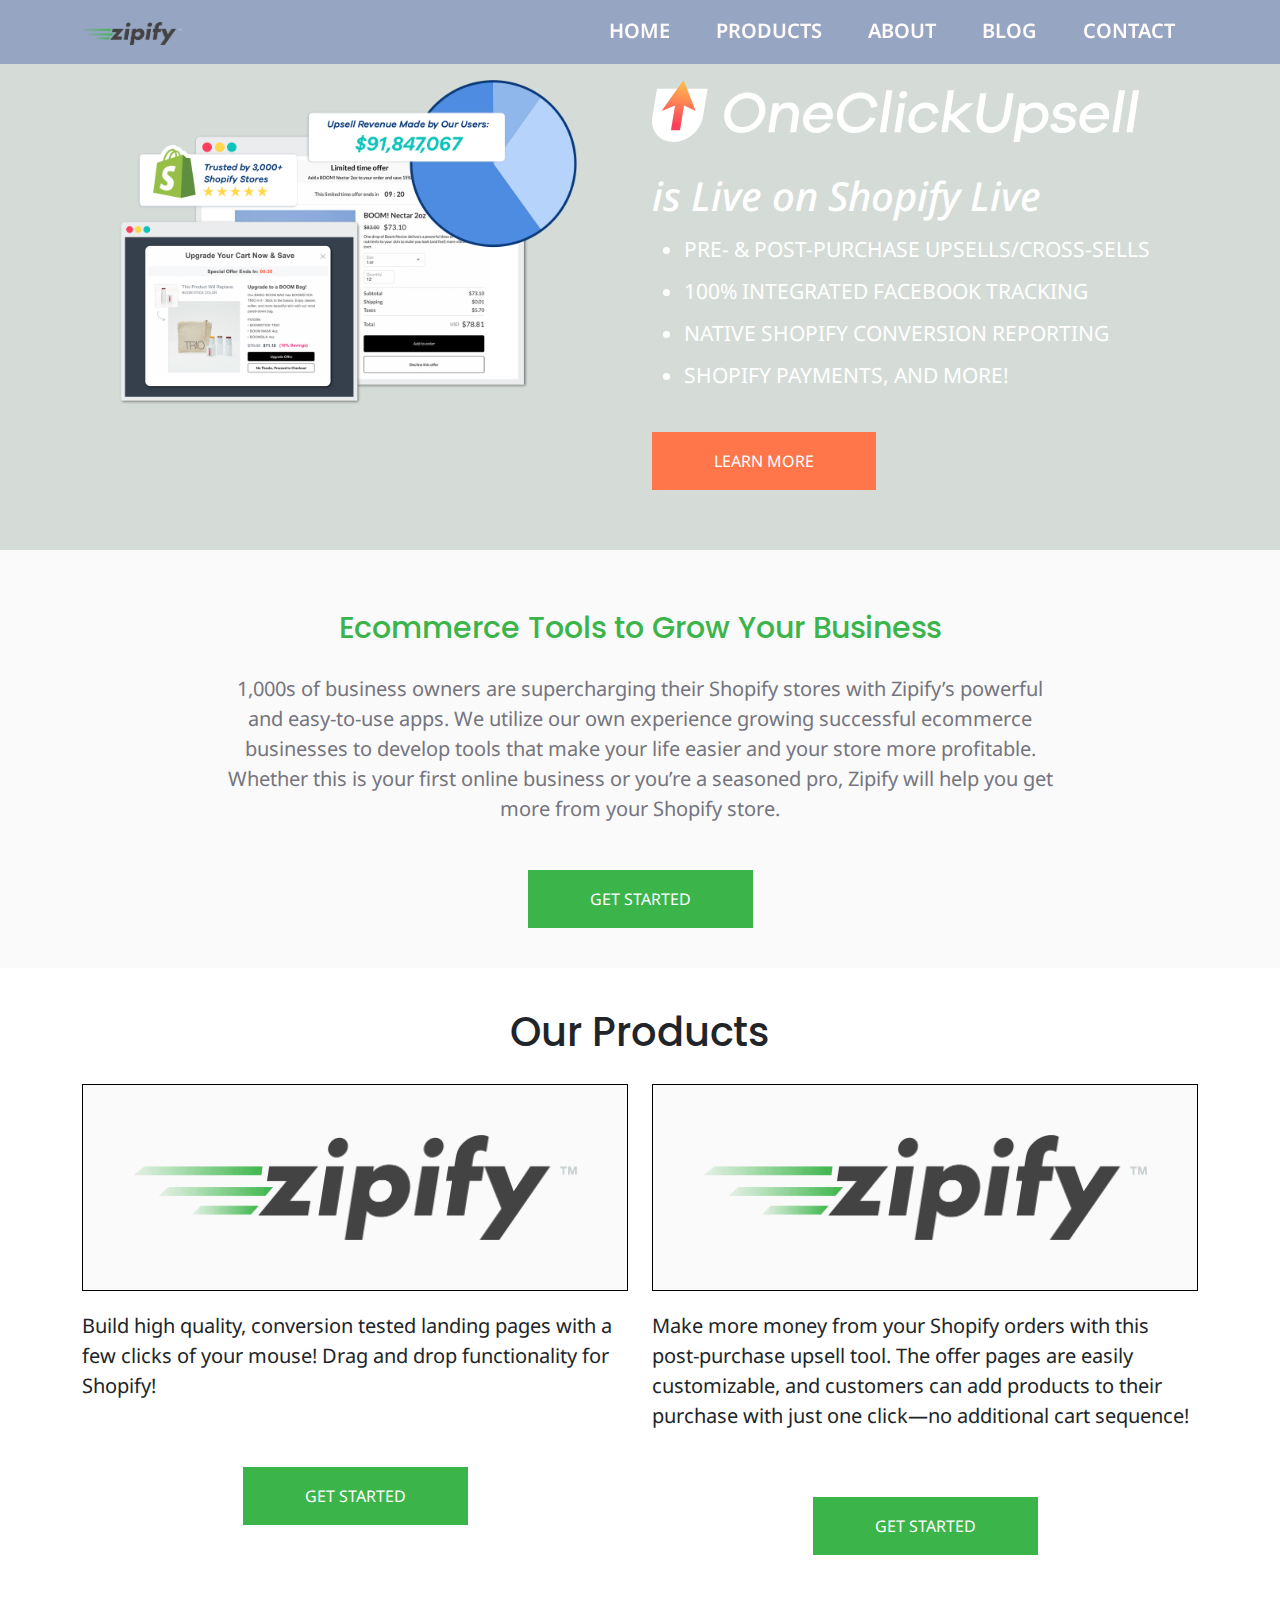
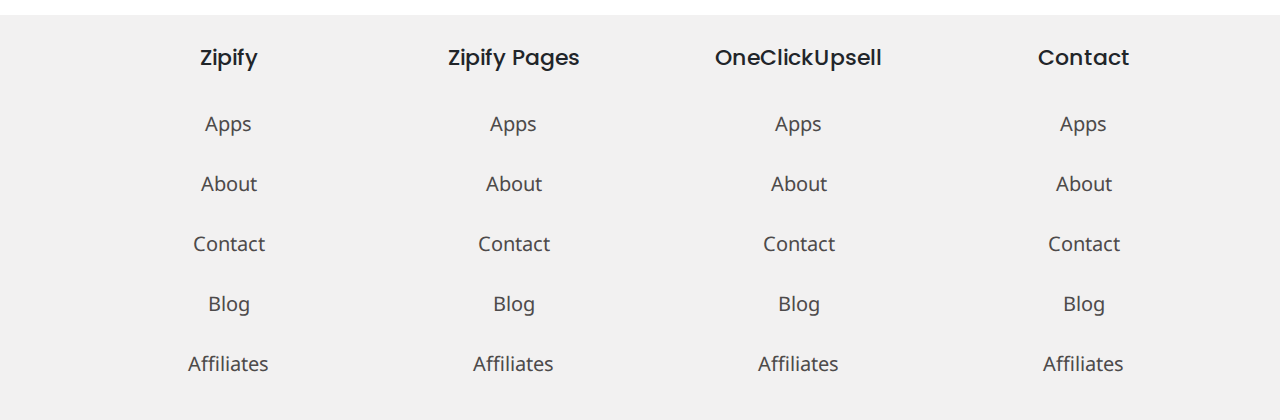
<file: index.html>
<!DOCTYPE html>
<html lang="en">

<head>
    <meta charset="UTF-8">
    <meta name="viewport" content="width=device-width, initial-scale=1.0">
    <title>Zipify</title>
    <link rel="icon" href="images/icon.png">
    <link rel="stylesheet" href="css/bootstrap.min.css">
    <link rel="stylesheet" href="css/style.css">
</head>

<body>
    <header>
        <nav class="navbar navbar-expand-lg ">
            <div class="container">
                <a class="navbar-brand" href="index.html">
                    <img src="images/logo.png" alt="">
                </a>
                <button class="navbar-toggler" type="button" data-toggle="collapse"
                    data-target="#navbarSupportedContent" aria-controls="navbarSupportedContent" aria-expanded="false"
                    aria-label="Toggle navigation">
                    <span class="navbar-toggler-icon"></span>
                </button>

                <div class="collapse navbar-collapse" id="navbarSupportedContent">
                    <ul class="navbar-nav ml-auto">
                        <li class="nav-item">
                            <a class="nav-link" href="index.html">Home</a>
                        </li>
                        <li class="nav-item active">
                            <a class="nav-link" href="products.html">Products </a>
                        </li>

                        <li class="nav-item">
                            <a class="nav-link" href="about.html">About</a>
                        </li>

                        <li class="nav-item">
                            <a class="nav-link" href="blog.html">Blog</a>
                        </li>
                        <li class="nav-item">
                            <a class="nav-link" href="contact.html">Contact</a>
                        </li>
                    </ul>
                </div>
            </div>
        </nav>
    </header>

    <section class="banner">
        <div class="container-fluid">
            <div class="row justify-content-center">
                <div class="col-xl-5 col-lg-5 col-md-5">
                    <div class="left_img">
                        <img src="images/banner_image.png" alt="" srcset="">
                    </div>
                </div>
                <div class="col-xl-5 col-lg-5 col-md-5">
                    <div class="right_img">
                        <img src="images/banner_image_one_click.svg" alt="" srcset="">
                    </div>
                    <div class="right_content">
                        <h1>
                            is Live on Shopify Live
                        </h1>
                        <ul>
                            <li>PRE- & POST-PURCHASE UPSELLS/CROSS-SELLS</li>
                            <li>100% INTEGRATED FACEBOOK TRACKING</li>
                            <li> NATIVE SHOPIFY CONVERSION REPORTING</li>
                            <li>SHOPIFY PAYMENTS, AND MORE!</li>
                        </ul>
                        <div class="bnr_btn">
                            <a href="#">Learn More</a>
                        </div>
                    </div>
                </div>
            </div>
        </div>
    </section>

    <section class="ecommerce">
        <div class="container ">
            <div class="row justify-content-center">
                <div class="col-xl-9 col-lg-9">
                    <div class="ecommerce_content text-center">
                        <h1>
                            Ecommerce Tools to Grow Your Business
                        </h1>
                        <p>
                            1,000s of business owners are supercharging their Shopify stores with Zipify’s powerful and
                            easy-to-use apps. We utilize our own experience growing successful ecommerce businesses to
                            develop tools that make your life easier and your store more profitable. Whether this is
                            your first online business or you’re a seasoned pro, Zipify will help you get more from your
                            Shopify store.
                        </p>
                        <div class="ecm_btn">
                            <a href="#">Get Started</a>
                        </div>
                    </div>
                </div>
            </div>
        </div>
    </section>
    <section class="products">
        <div class="container text-center">
            <h1>Our Products</h1>
            <div class="row text-center justify-content-center">
                <div class="left_product text-left col-xl-6 col-lg-6">
                    <div class="left_logo">
                        <img src="images/logo.png" alt="" srcset="">
                    </div>
                    <p>
                        Build high quality, conversion tested landing pages with a few clicks of your mouse! Drag and
                        drop functionality for Shopify!
                    </p>
                    <div class="ecm_btn text-center">
                        <a href="#">Get Started</a>
                    </div>
                </div>
                <div class="right_product text-left col-xl-6 col-lg-6 ">
                    <div class="right_logo">
                        <img src="images/logo.png" alt="" srcset="">
                    </div>
                    <p>
                        Make more money from your Shopify orders with this post-purchase upsell tool. The offer pages
                        are easily customizable, and customers can add products to their purchase with just one click—no
                        additional cart sequence!
                    </p>
                    <div class="ecm_btn text-center">
                        <a href="#">Get Started</a>
                    </div>
                </div>
            </div>
        </div>
    </section>

    <footer>
        <div class="container">
            <div class="row text-center">
                <div class="col-xl-3 col-lg-3 col-md-3 col-sm-6">
                    <ul>
                        <h1>Zipify</h1>
                        <li><a href="#">Apps</a></li>
                        <li><a href="#">About</a></li>
                        <li><a href="#">Contact</a></li>
                        <li><a href="#">Blog</a></li>
                        <li><a href="#">Affiliates</a></li>
                    </ul>
                </div>
                <div class="col-xl-3 col-lg-3 col-md-3 col-sm-6">
                    <ul>
                        <h1>Zipify Pages</h1>
                        <li><a href="#">Apps</a></li>
                        <li><a href="#">About</a></li>
                        <li><a href="#">Contact</a></li>
                        <li><a href="#">Blog</a></li>
                        <li><a href="#">Affiliates</a></li>
                    </ul>
                </div>
                <div class="col-xl-3 col-lg-3 col-md-3 col-sm-6">
                    <ul>
                        <h1>
                            OneClickUpsell
                        </h1>
                        <li><a href="#">Apps</a></li>
                        <li><a href="#">About</a></li>
                        <li><a href="#">Contact</a></li>
                        <li><a href="#">Blog</a></li>
                        <li><a href="#">Affiliates</a></li>
                    </ul>
                </div>
                <div class="col-xl-3 col-lg-3 col-md-3 col-sm-6">
                    <ul>
                        <h1>Contact</h1>
                        <li><a href="#">Apps</a></li>
                        <li><a href="#">About</a></li>
                        <li><a href="#">Contact</a></li>
                        <li><a href="#">Blog</a></li>
                        <li><a href="#">Affiliates</a></li>
                    </ul>
                </div>
            </div>
        </div>
    </footer>
    <script src="js/bootstrap.min.js"></script>
</body>

</html>
</file>
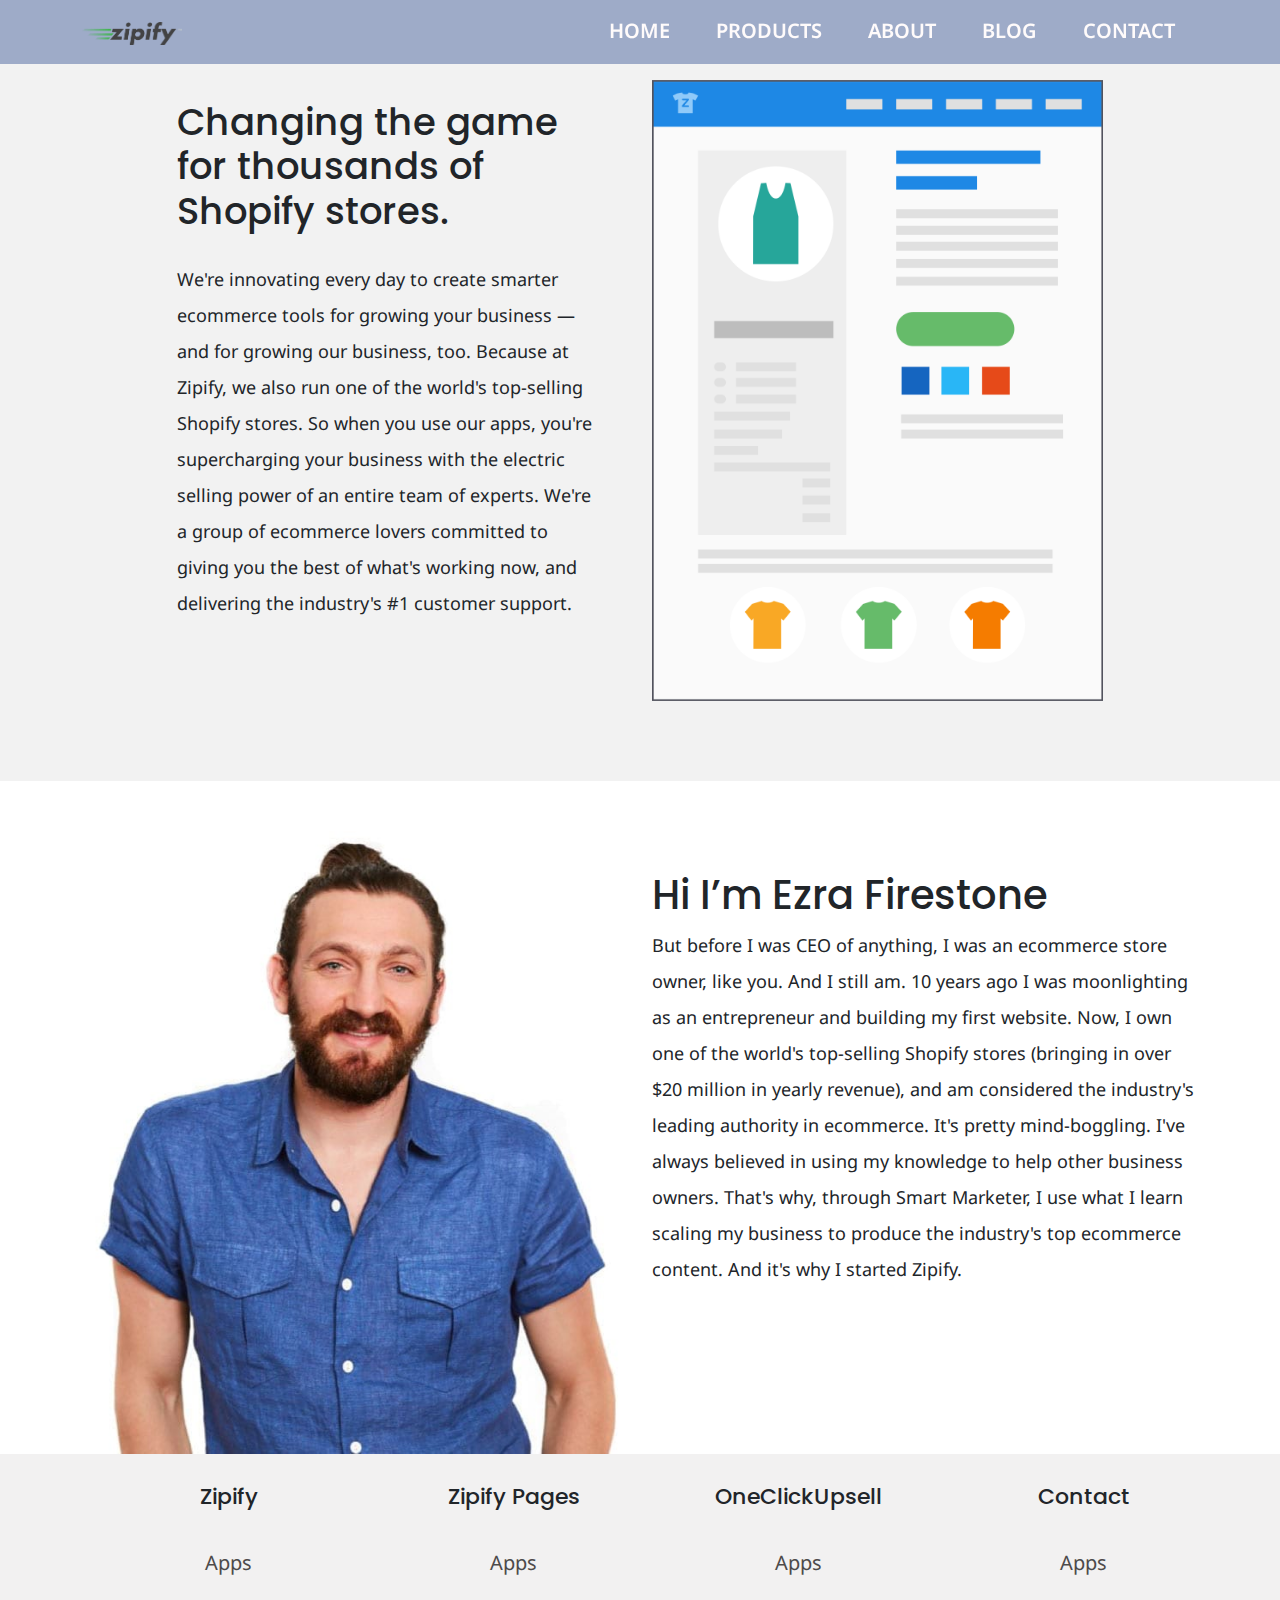
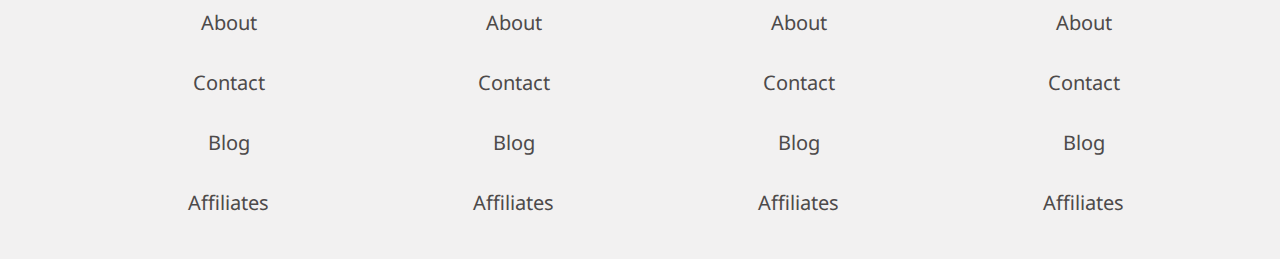
<file: about.html>
<!DOCTYPE html>
<html lang="en">

<head>
    <meta charset="UTF-8">
    <meta name="viewport" content="width=device-width, initial-scale=1.0">
    <title>Zipify</title>
    <link rel="stylesheet" href="css/bootstrap.min.css">
    <link rel="stylesheet" href="css/style.css">
</head>

<body>
    <header>
        <nav class="navbar navbar-expand-lg ">
            <div class="container">
                <a class="navbar-brand" href="index.html">
                    <img src="images/logo.png" alt="">
                </a>
                <button class="navbar-toggler" type="button" data-toggle="collapse"
                    data-target="#navbarSupportedContent" aria-controls="navbarSupportedContent" aria-expanded="false"
                    aria-label="Toggle navigation">
                    <span class="navbar-toggler-icon"></span>
                </button>

                <div class="collapse navbar-collapse" id="navbarSupportedContent">
                    <ul class="navbar-nav ml-auto">
                        <li class="nav-item">
                            <a class="nav-link" href="index.html">Home</a>
                        </li>
                        <li class="nav-item active">
                            <a class="nav-link" href="products.html">Products </a>
                        </li>

                        <li class="nav-item">
                            <a class="nav-link" href="about.html">About</a>
                        </li>

                        <li class="nav-item">
                            <a class="nav-link" href="blog.html">Blog</a>
                        </li>
                        <li class="nav-item">
                            <a class="nav-link" href="contact.html">Contact</a>
                        </li>
                    </ul>
                </div>
            </div>
        </nav>
    </header>

    <section class="about_banner">
        <div class="container">
            <div class="row justify-content-center">
                <div class="about_bnr_content col-xl-5 col-lg-5 col-md-6">
                    <h1>
                        Changing the game for thousands of Shopify stores.
                    </h1>
                    <p>
                        We're innovating every day to create smarter ecommerce tools for growing your business — and for
                        growing our business, too. Because at Zipify, we also run one of the world's top-selling Shopify
                        stores. So when you use our apps, you're supercharging your business with the electric selling
                        power of an entire team of experts. We're a group of ecommerce lovers committed to giving you
                        the best of what's working now, and delivering the industry's #1 customer support.
                    </p>
                </div>
                <div class="col-xl-5 col-lg-5 col-md-6">
                    <div class="about_bnr_img">
                        <img src="images/vector.png" alt="" srcset="">
                    </div>
                </div>
            </div>
        </div>
    </section>

    <section class="ezra">
        <div class="container ">
            <div class="row justify-content-center">
                <div class="col-lg-5 col-lg-6 col-md-6 col-sm-12">
                    <img src="images/ezra-left.jpg" alt="" srcset="">
                </div>
                <div class="ezra_right col-lg-5 col-lg-6 col-md-6 col-sm-12">
                    <h1>Hi I’m Ezra Firestone</h1>
                    <p>
                        But before I was CEO of anything, I was an ecommerce store owner, like you. And I still am. 10
                        years ago I was moonlighting as an entrepreneur and building my first website. Now, I own one of
                        the world's top-selling Shopify stores (bringing in over $20 million in yearly revenue), and am
                        considered the industry's leading authority in ecommerce. It's pretty mind-boggling. I've always
                        believed in using my knowledge to help other business owners. That's why, through Smart
                        Marketer, I use what I learn scaling my business to produce the industry's top ecommerce
                        content. And it's why I started Zipify.
                    </p>
                </div>
            </div>
        </div>
    </section>

    <footer>
        <div class="container">
            <div class="row text-center">
                <div class="col-xl-3 col-lg-3 col-md-3 col-sm-6">
                    <ul>
                        <h1>Zipify</h1>
                        <li><a href="#">Apps</a></li>
                        <li><a href="#">About</a></li>
                        <li><a href="#">Contact</a></li>
                        <li><a href="#">Blog</a></li>
                        <li><a href="#">Affiliates</a></li>
                    </ul>
                </div>
                <div class="col-xl-3 col-lg-3 col-md-3 col-sm-6">
                    <ul>
                        <h1>Zipify Pages</h1>
                        <li><a href="#">Apps</a></li>
                        <li><a href="#">About</a></li>
                        <li><a href="#">Contact</a></li>
                        <li><a href="#">Blog</a></li>
                        <li><a href="#">Affiliates</a></li>
                    </ul>
                </div>
                <div class="col-xl-3 col-lg-3 col-md-3 col-sm-6">
                    <ul>
                        <h1>
                            OneClickUpsell
                        </h1>
                        <li><a href="#">Apps</a></li>
                        <li><a href="#">About</a></li>
                        <li><a href="#">Contact</a></li>
                        <li><a href="#">Blog</a></li>
                        <li><a href="#">Affiliates</a></li>
                    </ul>
                </div>
                <div class="col-xl-3 col-lg-3 col-md-3 col-sm-6">
                    <ul>
                        <h1>Contact</h1>
                        <li><a href="#">Apps</a></li>
                        <li><a href="#">About</a></li>
                        <li><a href="#">Contact</a></li>
                        <li><a href="#">Blog</a></li>
                        <li><a href="#">Affiliates</a></li>
                    </ul>
                </div>
            </div>
        </div>
    </footer>
    <script src="js/bootstrap.min.js"></script>
</body>

</html>
</file>
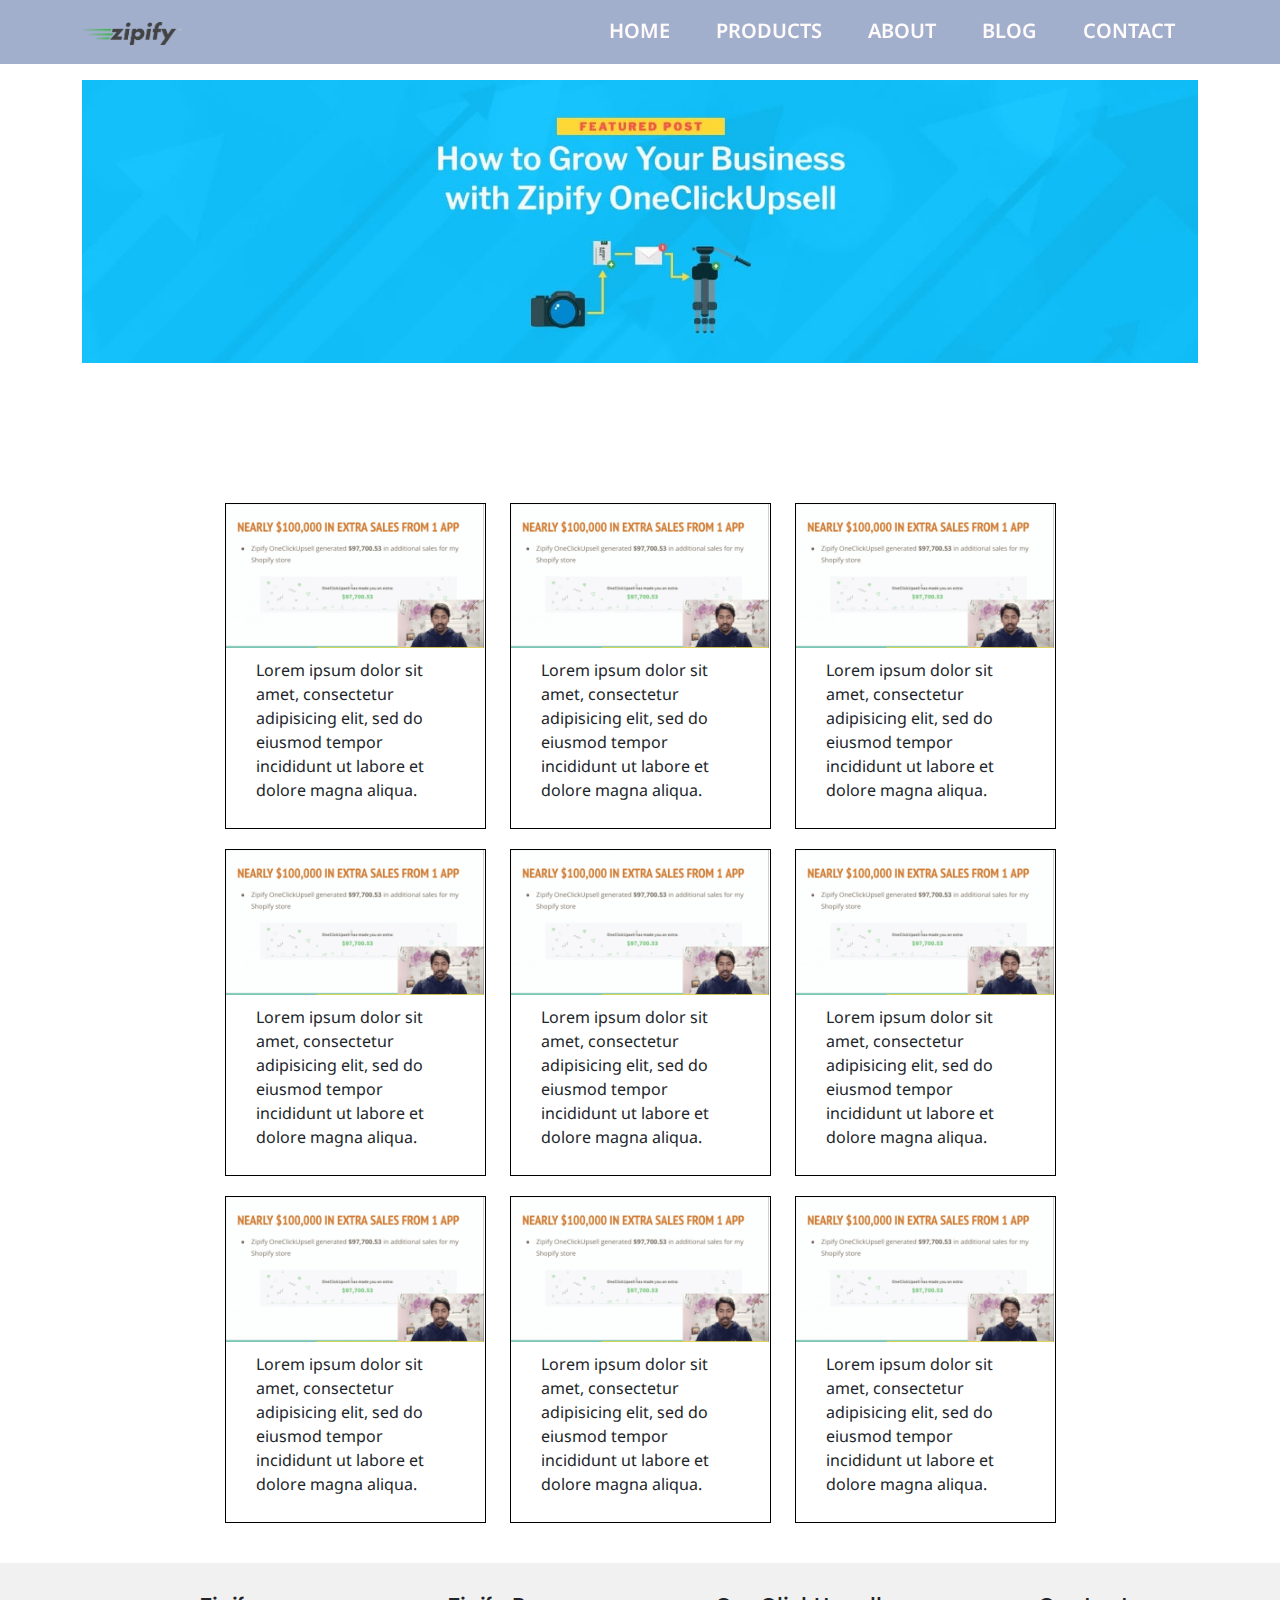
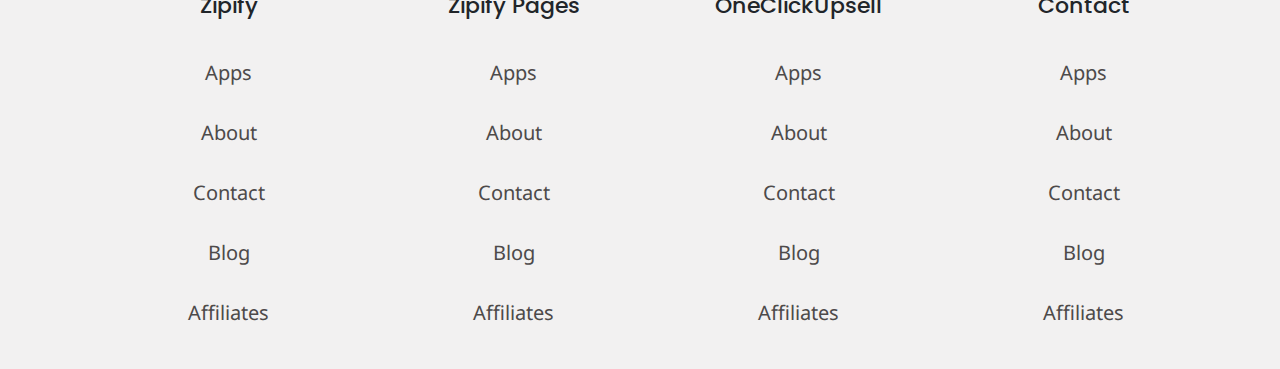
<file: blog.html>
<!DOCTYPE html>
<html lang="en">

<head>
    <meta charset="UTF-8">
    <meta name="viewport" content="width=device-width, initial-scale=1.0">
    <title>Zipify</title>
    <link rel="stylesheet" href="css/bootstrap.min.css">
    <link rel="stylesheet" href="css/style.css">
</head>

<body>
    <header>
        <nav class="navbar navbar-expand-lg ">
            <div class="container">
                <a class="navbar-brand" href="index.html">
                    <img src="images/logo.png" alt="">
                </a>
                <button class="navbar-toggler" type="button" data-toggle="collapse"
                    data-target="#navbarSupportedContent" aria-controls="navbarSupportedContent" aria-expanded="false"
                    aria-label="Toggle navigation">
                    <span class="navbar-toggler-icon"></span>
                </button>

                <div class="collapse navbar-collapse" id="navbarSupportedContent">
                    <ul class="navbar-nav ml-auto">
                        <li class="nav-item">
                            <a class="nav-link" href="index.html">Home</a>
                        </li>
                        <li class="nav-item active">
                            <a class="nav-link" href="products.html">Products </a>
                        </li>

                        <li class="nav-item">
                            <a class="nav-link" href="about.html">About</a>
                        </li>

                        <li class="nav-item">
                            <a class="nav-link" href="blog.html">Blog</a>
                        </li>
                        <li class="nav-item">
                            <a class="nav-link" href="contact.html">Contact</a>
                        </li>
                    </ul>
                </div>
            </div>
        </nav>
    </header>

    <section class="blog_banner">
        <div class="container">
            <div class="row">
                <div class="col-xl-12 col-lg-12 col-md-12">
                    <img src="images/growbus.jpg" alt="" srcset="">
                </div>
            </div>
        </div>
    </section>

    <section class="blog">
        <div class="container">
            <div class="row justify-content-center">
                <div class="col-xl-3 col-lg-3 col-md-3">
                    <div class="box_blog">
                        <img src="images/100$.png" alt="" srcset="">
                        <p>
                            Lorem ipsum dolor sit amet, consectetur adipisicing elit, sed do eiusmod tempor incididunt
                            ut labore et dolore magna aliqua.
                        </p>
                    </div>
                </div>
                <div class="col-xl-3 col-lg-3 col-md-3">
                    <div class="box_blog">
                        <img src="images/100$.png" alt="" srcset="">
                        <p>
                            Lorem ipsum dolor sit amet, consectetur adipisicing elit, sed do eiusmod tempor incididunt
                            ut labore et dolore magna aliqua.
                        </p>
                    </div>
                </div>
                <div class="col-xl-3 col-lg-3 col-md-3">
                    <div class="box_blog">
                        <img src="images/100$.png" alt="" srcset="">
                        <p>
                            Lorem ipsum dolor sit amet, consectetur adipisicing elit, sed do eiusmod tempor incididunt
                            ut labore et dolore magna aliqua.
                        </p>
                    </div>
                </div>
            </div>
            <div class="row justify-content-center">
                <div class="col-xl-3 col-lg-3 col-md-3 col-lg-3 col-md-3">
                    <div class="box_blog">
                        <img src="images/100$.png" alt="" srcset="">
                        <p>
                            Lorem ipsum dolor sit amet, consectetur adipisicing elit, sed do eiusmod tempor incididunt
                            ut labore et dolore magna aliqua.
                        </p>
                    </div>
                </div>
                <div class="col-xl-3 col-lg-3 col-md-3 col-lg-3 col-md-3">
                    <div class="box_blog">
                        <img src="images/100$.png" alt="" srcset="">
                        <p>
                            Lorem ipsum dolor sit amet, consectetur adipisicing elit, sed do eiusmod tempor incididunt
                            ut labore et dolore magna aliqua.
                        </p>
                    </div>
                </div>
                <div class="col-xl-3 col-lg-3 col-md-3 col-lg-3 col-md-3">
                    <div class="box_blog">
                        <img src="images/100$.png" alt="" srcset="">
                        <p>
                            Lorem ipsum dolor sit amet, consectetur adipisicing elit, sed do eiusmod tempor incididunt
                            ut labore et dolore magna aliqua.
                        </p>
                    </div>
                </div>
            </div>
            <div class="row justify-content-center">
                <div class="col-xl-3 col-lg-3 col-md-3 col-lg-3 col-md-3">
                    <div class="box_blog">
                        <img src="images/100$.png" alt="" srcset="">
                        <p>
                            Lorem ipsum dolor sit amet, consectetur adipisicing elit, sed do eiusmod tempor incididunt
                            ut labore et dolore magna aliqua.
                        </p>
                    </div>
                </div>
                <div class="col-xl-3 col-lg-3 col-md-3 col-lg-3 col-md-3">
                    <div class="box_blog">
                        <img src="images/100$.png" alt="" srcset="">
                        <p>
                            Lorem ipsum dolor sit amet, consectetur adipisicing elit, sed do eiusmod tempor incididunt
                            ut labore et dolore magna aliqua.
                        </p>
                    </div>
                </div>
                <div class="col-xl-3 col-lg-3 col-md-3 col-lg-3 col-md-3">
                    <div class="box_blog">
                        <img src="images/100$.png" alt="" srcset="">
                        <p>
                            Lorem ipsum dolor sit amet, consectetur adipisicing elit, sed do eiusmod tempor incididunt
                            ut labore et dolore magna aliqua.
                        </p>
                    </div>
                </div>
            </div>
        </div>
    </section>
    <footer>
        <div class="container">
            <div class="row text-center">
                <div class="col-xl-3 col-lg-3 col-md-3 col-sm-6">
                    <ul>
                        <h1>Zipify</h1>
                        <li><a href="#">Apps</a></li>
                        <li><a href="#">About</a></li>
                        <li><a href="#">Contact</a></li>
                        <li><a href="#">Blog</a></li>
                        <li><a href="#">Affiliates</a></li>
                    </ul>
                </div>
                <div class="col-xl-3 col-lg-3 col-md-3 col-sm-6">
                    <ul>
                        <h1>Zipify Pages</h1>
                        <li><a href="#">Apps</a></li>
                        <li><a href="#">About</a></li>
                        <li><a href="#">Contact</a></li>
                        <li><a href="#">Blog</a></li>
                        <li><a href="#">Affiliates</a></li>
                    </ul>
                </div>
                <div class="col-xl-3 col-lg-3 col-md-3 col-sm-6">
                    <ul>
                        <h1>
                            OneClickUpsell
                        </h1>
                        <li><a href="#">Apps</a></li>
                        <li><a href="#">About</a></li>
                        <li><a href="#">Contact</a></li>
                        <li><a href="#">Blog</a></li>
                        <li><a href="#">Affiliates</a></li>
                    </ul>
                </div>
                <div class="col-xl-3 col-lg-3 col-md-3 col-sm-6">
                    <ul>
                        <h1>Contact</h1>
                        <li><a href="#">Apps</a></li>
                        <li><a href="#">About</a></li>
                        <li><a href="#">Contact</a></li>
                        <li><a href="#">Blog</a></li>
                        <li><a href="#">Affiliates</a></li>
                    </ul>
                </div>
            </div>
        </div>
    </footer>
    <script src="js/bootstrap.min.js"></script>
</body>

</html>
</file>
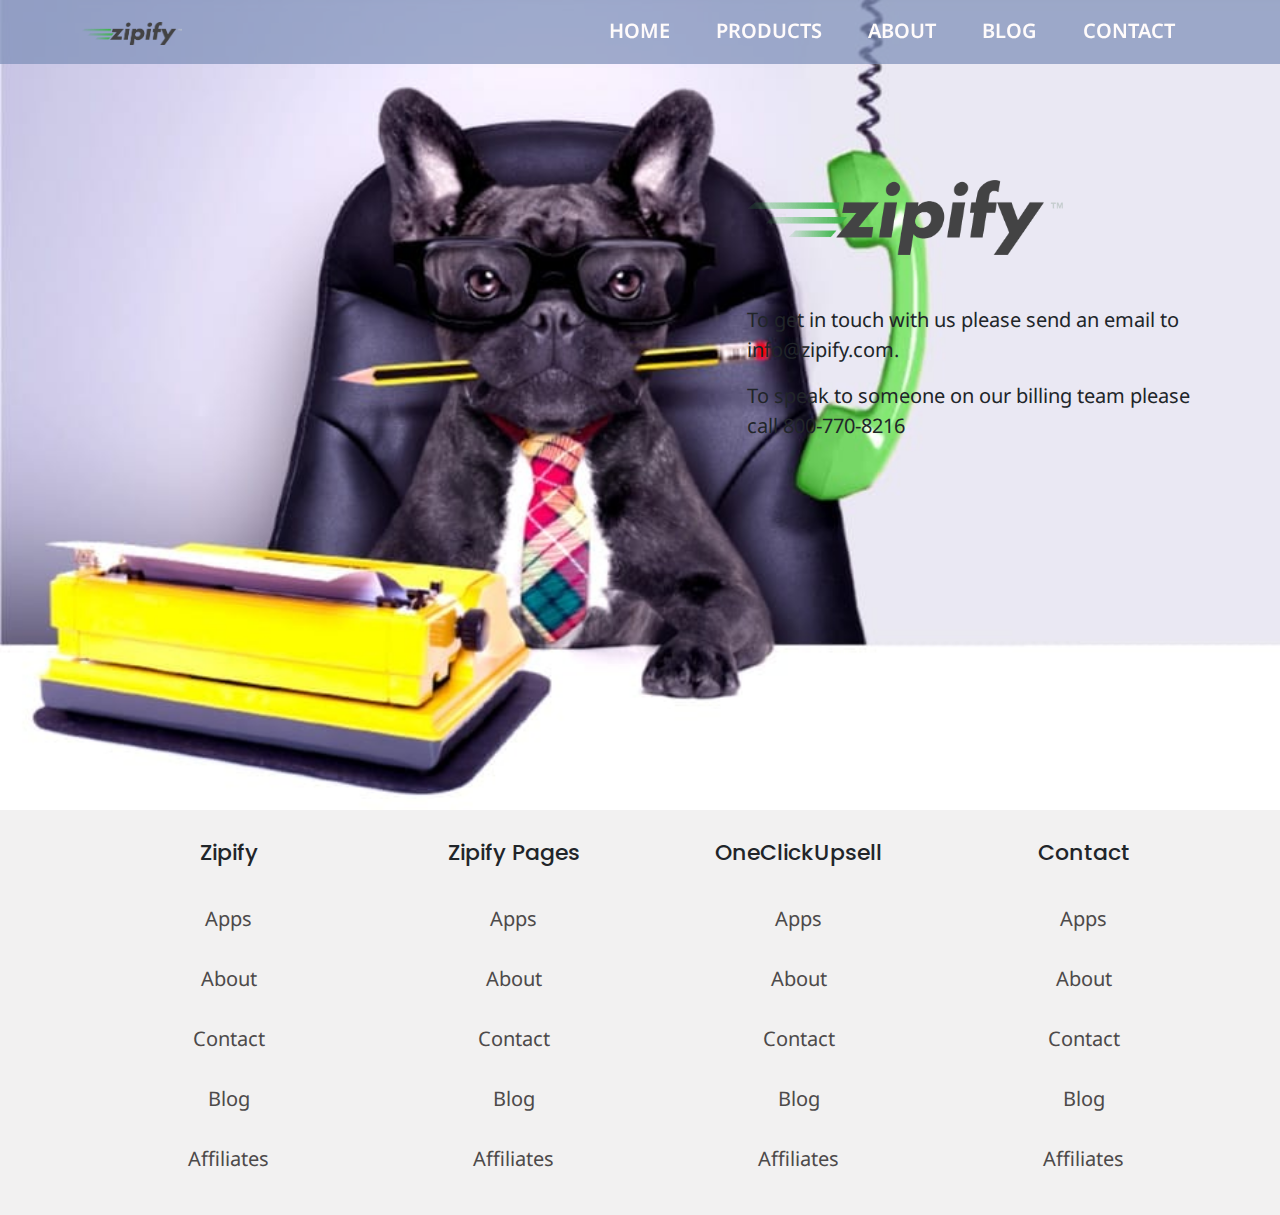
<file: contact.html>
<!DOCTYPE html>
<html lang="en">

<head>
    <meta charset="UTF-8">
    <meta name="viewport" content="width=device-width, initial-scale=1.0">
    <title>Zipify</title>
    <link rel="stylesheet" href="css/bootstrap.min.css">
    <link rel="stylesheet" href="css/style.css">
</head>

<body>
    <header>
        <nav class="navbar navbar-expand-lg ">
            <div class="container">
                <a class="navbar-brand" href="index.html">
                    <img src="images/logo.png" alt="">
                </a>
                <button class="navbar-toggler" type="button" data-toggle="collapse"
                    data-target="#navbarSupportedContent" aria-controls="navbarSupportedContent" aria-expanded="false"
                    aria-label="Toggle navigation">
                    <span class="navbar-toggler-icon"></span>
                </button>

                <div class="collapse navbar-collapse" id="navbarSupportedContent">
                    <ul class="navbar-nav ml-auto">
                        <li class="nav-item">
                            <a class="nav-link" href="index.html">Home</a>
                        </li>
                        <li class="nav-item active">
                            <a class="nav-link" href="products.html">Products </a>
                        </li>

                        <li class="nav-item">
                            <a class="nav-link" href="about.html">About</a>
                        </li>

                        <li class="nav-item">
                            <a class="nav-link" href="blog.html">Blog</a>
                        </li>
                        <li class="nav-item">
                            <a class="nav-link" href="contact.html">Contact</a>
                        </li>
                    </ul>
                </div>
            </div>
        </nav>
    </header>

    <section class="contact_banner">
        <div class="container">
            <div class="row justify-content-end">
                <div class="col-xl-5 col-lg-6 col-md-6 col-sm-12">
                    <div class="contact_content">
                        <img src="images/logo.png" alt="" srcset="">
                        <p>
                            To get in touch with us please send an email to info@zipify.com.
                        </p>
                        <p>
                            To speak to someone on our billing team please call 800-770-8216
                        </p>
                    </div>
                </div>
            </div>
        </div>
    </section>

    <footer>
        <div class="container">
            <div class="row text-center">
                <div class="col-xl-3 col-lg-3 col-md-3 col-sm-6">
                    <ul>
                        <h1>Zipify</h1>
                        <li><a href="#">Apps</a></li>
                        <li><a href="#">About</a></li>
                        <li><a href="#">Contact</a></li>
                        <li><a href="#">Blog</a></li>
                        <li><a href="#">Affiliates</a></li>
                    </ul>
                </div>
                <div class="col-xl-3 col-lg-3 col-md-3 col-sm-6">
                    <ul>
                        <h1>Zipify Pages</h1>
                        <li><a href="#">Apps</a></li>
                        <li><a href="#">About</a></li>
                        <li><a href="#">Contact</a></li>
                        <li><a href="#">Blog</a></li>
                        <li><a href="#">Affiliates</a></li>
                    </ul>
                </div>
                <div class="col-xl-3 col-lg-3 col-md-3 col-sm-6">
                    <ul>
                        <h1>
                            OneClickUpsell
                        </h1>
                        <li><a href="#">Apps</a></li>
                        <li><a href="#">About</a></li>
                        <li><a href="#">Contact</a></li>
                        <li><a href="#">Blog</a></li>
                        <li><a href="#">Affiliates</a></li>
                    </ul>
                </div>
                <div class="col-xl-3 col-lg-3 col-md-3 col-sm-6">
                    <ul>
                        <h1>Contact</h1>
                        <li><a href="#">Apps</a></li>
                        <li><a href="#">About</a></li>
                        <li><a href="#">Contact</a></li>
                        <li><a href="#">Blog</a></li>
                        <li><a href="#">Affiliates</a></li>
                    </ul>
                </div>
            </div>
        </div>
    </footer>
    <script src="js/bootstrap.min.js"></script>
</body>

</html>
</file>
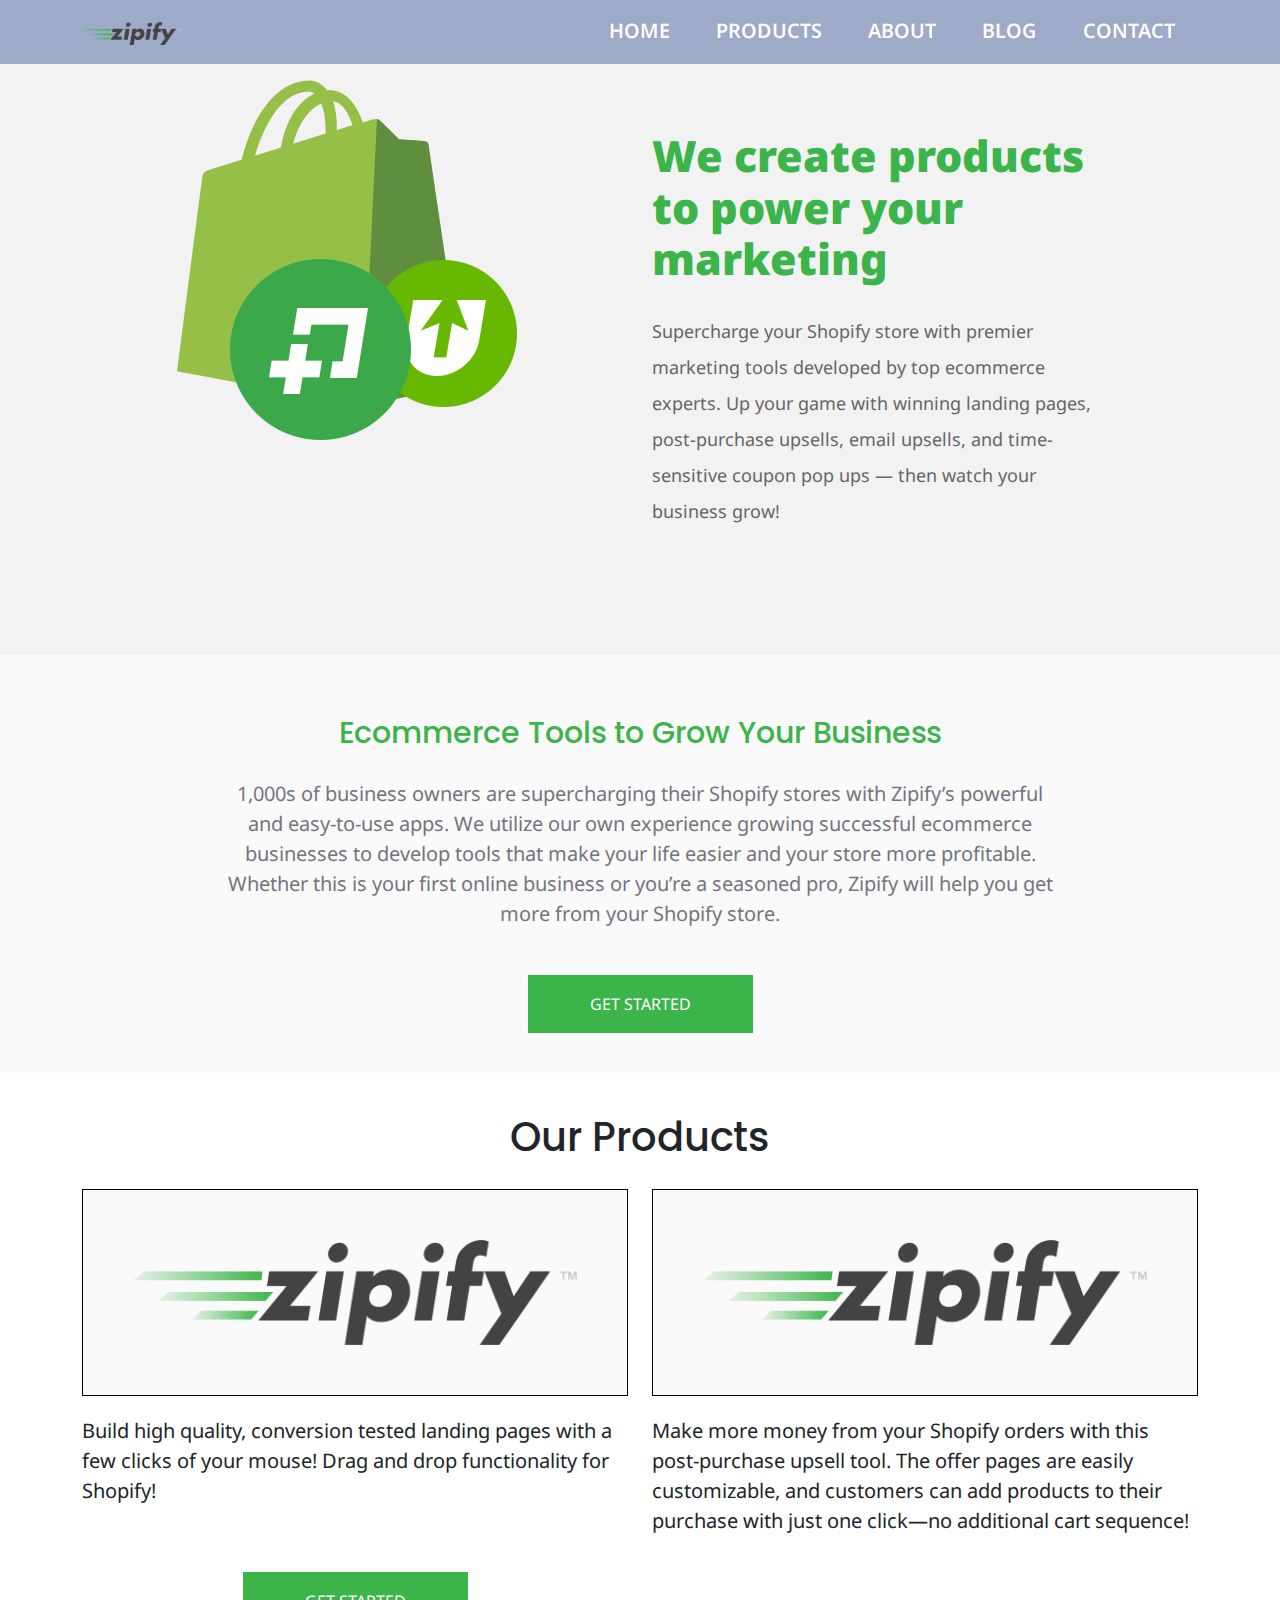
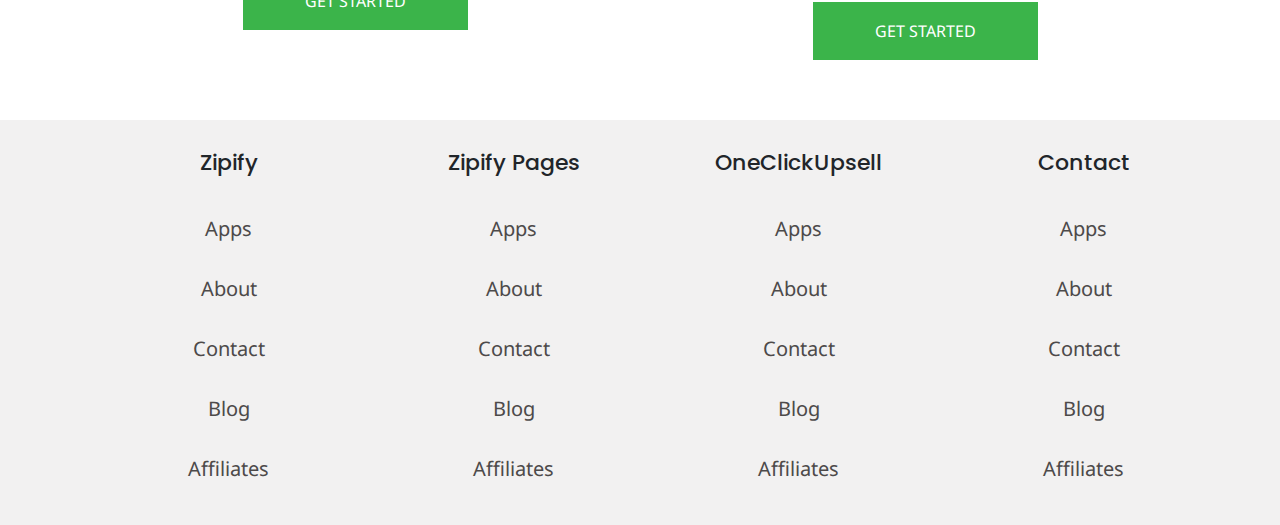
<file: products.html>
<!DOCTYPE html>
<html lang="en">

<head>
    <meta charset="UTF-8">
    <meta name="viewport" content="width=device-width, initial-scale=1.0">
    <title>Zipify</title>
    <link rel="stylesheet" href="css/bootstrap.min.css">
    <link rel="stylesheet" href="css/style.css">
</head>

<body>
    <header>
        <nav class="navbar navbar-expand-lg ">
            <div class="container">
                <a class="navbar-brand" href="index.html">
                    <img src="images/logo.png" alt="">
                </a>
                <button class="navbar-toggler" type="button" data-toggle="collapse"
                    data-target="#navbarSupportedContent" aria-controls="navbarSupportedContent" aria-expanded="false"
                    aria-label="Toggle navigation">
                    <span class="navbar-toggler-icon"></span>
                </button>

                <div class="collapse navbar-collapse" id="navbarSupportedContent">
                    <ul class="navbar-nav ml-auto">
                        <li class="nav-item">
                            <a class="nav-link" href="index.html">Home</a>
                        </li>
                        <li class="nav-item active">
                            <a class="nav-link" href="products.html">Products </a>
                        </li>

                        <li class="nav-item">
                            <a class="nav-link" href="about.html">About</a>
                        </li>

                        <li class="nav-item">
                            <a class="nav-link" href="blog.html">Blog</a>
                        </li>
                        <li class="nav-item">
                            <a class="nav-link" href="contact.html">Contact</a>
                        </li>
                    </ul>
                </div>
            </div>
        </nav>
    </header>

    <section class="product_page_banner">
        <div class="container">
            <div class="row justify-content-center">
                <div class="col-xl-5 col-lg-6 col-md-5">
                    <div class="left_img">
                        <img src="images/bag.png" alt="" srcset="">
                    </div>
                </div>
                <div class="col-xl-5 col-lg-6 col-md-5">
                    <div class="right_content">
                        <h1>
                            We create products to power your marketing
                        </h1>
                        <p>
                            Supercharge your Shopify store with premier marketing tools developed by top ecommerce
                            experts. Up your game with winning landing pages, post-purchase upsells, email upsells, and
                            time-sensitive coupon pop ups — then watch your business grow!
                        </p>
                    </div>
                </div>
            </div>
        </div>
    </section>

    <section class="ecommerce">
        <div class="container ">
            <div class="row justify-content-center">
                <div class="col-xl-9 col-lg-9 col-md-9">
                    <div class="ecommerce_content text-center">
                        <h1>
                            Ecommerce Tools to Grow Your Business
                        </h1>
                        <p>
                            1,000s of business owners are supercharging their Shopify stores with Zipify’s powerful and
                            easy-to-use apps. We utilize our own experience growing successful ecommerce businesses to
                            develop tools that make your life easier and your store more profitable. Whether this is
                            your first online business or you’re a seasoned pro, Zipify will help you get more from your
                            Shopify store.
                        </p>
                        <div class="ecm_btn">
                            <a href="#">Get Started</a>
                        </div>
                    </div>
                </div>
            </div>
        </div>
    </section>
    <section class="products">
        <div class="container text-center">
            <h1>Our Products</h1>
            <div class="row text-center justify-content-center">
                <div class="left_product text-left col-xl-6 col-lg-6 col-md-6 ">
                    <div class="left_logo">
                        <img src="images/logo.png" alt="" srcset="">
                    </div>
                    <p>
                        Build high quality, conversion tested landing pages with a few clicks of your mouse! Drag and
                        drop functionality for Shopify!
                    </p>
                    <div class="ecm_btn text-center">
                        <a href="#">Get Started</a>
                    </div>
                </div>
                <div class="right_product text-left col-xl-6 col-lg-6 col-md-6  ">
                    <div class="right_logo">
                        <img src="images/logo.png" alt="" srcset="">
                    </div>
                    <p>
                        Make more money from your Shopify orders with this post-purchase upsell tool. The offer pages
                        are easily customizable, and customers can add products to their purchase with just one click—no
                        additional cart sequence!
                    </p>
                    <div class="ecm_btn text-center">
                        <a href="#">Get Started</a>
                    </div>
                </div>
            </div>
        </div>
    </section>

    <footer>
        <div class="container">
            <div class="row text-center">
                <div class="col-xl-3 col-lg-3 col-md-3 col-sm-6">
                    <ul>
                        <h1>Zipify</h1>
                        <li><a href="#">Apps</a></li>
                        <li><a href="#">About</a></li>
                        <li><a href="#">Contact</a></li>
                        <li><a href="#">Blog</a></li>
                        <li><a href="#">Affiliates</a></li>
                    </ul>
                </div>
                <div class="col-xl-3 col-lg-3 col-md-3 col-sm-6">
                    <ul>
                        <h1>Zipify Pages</h1>
                        <li><a href="#">Apps</a></li>
                        <li><a href="#">About</a></li>
                        <li><a href="#">Contact</a></li>
                        <li><a href="#">Blog</a></li>
                        <li><a href="#">Affiliates</a></li>
                    </ul>
                </div>
                <div class="col-xl-3 col-lg-3 col-md-3 col-sm-6">
                    <ul>
                        <h1>
                            OneClickUpsell
                        </h1>
                        <li><a href="#">Apps</a></li>
                        <li><a href="#">About</a></li>
                        <li><a href="#">Contact</a></li>
                        <li><a href="#">Blog</a></li>
                        <li><a href="#">Affiliates</a></li>
                    </ul>
                </div>
                <div class="col-xl-3 col-lg-3 col-md-3 col-sm-6">
                    <ul>
                        <h1>Contact</h1>
                        <li><a href="#">Apps</a></li>
                        <li><a href="#">About</a></li>
                        <li><a href="#">Contact</a></li>
                        <li><a href="#">Blog</a></li>
                        <li><a href="#">Affiliates</a></li>
                    </ul>
                </div>
            </div>
        </div>
    </footer>
    <script src="js/bootstrap.min.js"></script>
</body>

</html>
</file>
<file: css/style.css>
@import url("https://fonts.googleapis.com/css2?family=Noto+Sans:ital,wght@0,400;0,700;1,700&family=Poppins:wght@300;400;500;600;700;800;900&display=swap");

body {
  font-family: "Noto Sans", sans-serif;
  /* font-family: "Poppins", sans-seri; */
}
img {
  max-width: 100%;
}
.navbar {
  position: fixed;
  left: 0;
  top: 0;
  width: 100%;
  z-index: 9;
  background-color: rgba(123, 141, 183, 0.705);
  margin-bottom: 50px;
}
html {
  scroll-behavior: smooth;
}
h1,
h2,
h3 {
  font-family: "Poppins", sans-seri;
}
ul,
li {
  list-style: none;
}
a {
  text-decoration: none;
  display: block;
}
.navbar-brand {
  display: inline-block;
}
.navbar-brand img {
  max-width: 100px;
}

.banner {
  padding: 80px 0px 30px;
  background-image: url(https://ak.picdn.net/shutterstock/videos/14162012/thumb/1.jpg);
  background-blend-mode: darken;
  background-repeat: no-repeat;
  background-position: top;
  background-size: cover;
  background-color: #425f4d38;
}

.nav-item {
  padding: 0px 15px;
}

.nav-link {
  text-transform: uppercase;
  color: #fffbfb;
  font-size: 20px;
  border-bottom: 2px solid transparent;
  font-weight: 600;
  transition: all linear 0.3s;
}

.nav-item :hover {
  color: #b11b34c9;
}
.nav-link:hover {
  border-bottom: 2px solid #412222;
}
.left_img img {
  max-width: 90%;
}

.right_img img {
  max-width: 100%;
}

.right_content {
  padding: 30px 0px;
}

.right_content h1 {
  font-family: "Noto Sans", sans-serif;
  font-style: italic;
  color: #ffffff;
}

.right_content ul li {
  list-style: disc;
  font-size: 21px;
  color: #ffffff;
  line-height: 2;
}

.bnr_btn a {
  display: inline-block;
  text-decoration: none;
  background-color: #ff764b;
  padding: 15px 60px;
  color: white;
  border: 2px solid transparent;
}

.bnr_btn {
  padding-top: 20px;
  text-transform: uppercase;
}

.bnr_btn :hover {
  background-color: transparent;
  border: 2px solid #ff764b;
  color: #ff764b;
}
.ecommerce {
  background-color: #fafafa;
  padding: 40px 0px;
}

.ecommerce_content h1 {
  font-size: 30px;
  padding: 20px 0px;
  color: #3bb44a;
}

.ecommerce_content p {
  font-size: 20px;
  color: #75757e;
}

.ecm_btn {
  padding-top: 30px;
  text-transform: uppercase;
}

.ecm_btn a {
  display: inline-block;
  text-decoration: none;
  background-color: #3bb44a;
  padding: 15px 60px;
  color: white;
  border: 2px solid transparent;
}

.ecm_btn :hover {
  background-color: transparent;
  color: #3bb44a;
  border: 2px solid #3bb44a;
}

.products {
  padding: 40px 0px 60px;
}
.products h1 {
  padding-bottom: 20px;
}

.products p {
  padding: 20px 0px;
  font-size: 20px;
}
.left_logo img {
  background-color: #fafafa;
  border: 1px solid black;
  padding: 50px;
  max-width: 100%;
}

.right_logo img {
  background-color: #fafafa;
  border: 1px solid black;
  padding: 50px;
  max-width: 100%;
}

footer {
  background-color: #f2f1f1;
  padding: 30px 0px 10px;
}

footer ul li a {
  color: rgb(77, 74, 74);
  font-size: 20px;
  line-height: 3;
}

footer ul h1 {
  padding-bottom: 15px;
  font-size: 22px;
}

footer ul li :hover {
  color: #3bb44a;
}

.product_page_banner {
  background-color: #f2f2f2;
}

.product_page_banner {
  padding: 80px 0px;
}
.product_page_banner h1 {
  font-style: normal;
  font-weight: 900;
  color: #3bb44a;
  padding: 20px 0px;
  font-size: 43px;
}

.product_page_banner p {
  font-size: 18px;
  line-height: 2;
  color: #676565;
}

.about_banner {
  padding: 80px 0px;
  background-color: #f2f2f2;
}

.about_banner h1 {
  padding: 20px 0px;
  font-size: 37px;
}

.about_banner p {
  font-size: 18px;
  line-height: 2;
}

.about_bnr_content {
  padding-right: 40px;
}

.ezra {
  padding-top: 50px;
}
.ezra p {
  font-size: 18px;
  line-height: 2;
}

.ezra_right {
  padding-top: 40px;
}

.blog_banner {
  padding: 80px 0px;
}
.blog {
  padding: 40px 0px;
}

.box_blog {
  margin-top: 20px;
  border: 1px solid black;
}

.box_blog p {
  padding: 10px 30px;
}

.contact_banner {
  background-image: url(../images/contact_img.jpg);
  background-size: cover;
  background-repeat: no-repeat;
  height: 90vh;
}

.contact_banner img {
  max-width: 70%;
  margin-bottom: 50px;
}

.contact_content {
  padding: 180px 0px;
}

.contact_content p {
  font-size: 20px;
}

/* RESPONSIVE START */
@media (max-width: 1199px) {
  footer ul h1 {
    padding-bottom: 15px;
    font-size: 30px;
  }
}
@media (max-width: 992px) {
  .ecm_btn a {
    margin-bottom: 20px;
  }

  footer ul h1 {
    padding-bottom: 15px;
    font-size: 20px;
  }
  .product_page_banner h1 {
    font-style: normal;
    font-weight: 900;
    color: #3bb44a;
    padding: 20px 0px;
    font-size: 23px;
  }
  .product_page_banner p {
    font-size: 16px;
    line-height: 2;
    color: #676565;
  }
  .product_page_banner {
    padding: 80px 0px 10px;
  }
  .ecommerce_content h1 {
    font-size: 27px;
    padding: 20px 0px;
    color: #3bb44a;
  }
  .ecommerce_content p {
    font-size: 16px;
    color: #75757e;
  }
  .ecm_btn a {
    display: inline-block;
    text-decoration: none;
    background-color: #3bb44a;
    padding: 15px 40px;
    color: white;
    border: 2px solid transparent;
  }
  .right_content ul li {
    list-style: disc;
    font-size: 16px;
    color: white;
    line-height: 2;
  }
  .bnr_btn a {
    display: inline-block;
    text-decoration: none;
    background-color: #ff764b;
    padding: 15px 40px;
    color: white;
    border: 2px solid transparent;
  }
  .banner {
    padding: 80px 0px 20px;
    background-color: #877c2069;
  }
  .about_banner h1 {
    padding: 10px 0px;
    font-size: 27px;
  }
  .about_banner p {
    font-size: 16px;
  }
  .about_banner {
    padding: 80px 0px 20px;
    background-color: #f2f2f2;
  }
  .ezra p {
    font-size: 13px;
  }
  footer ul li a {
    color: rgb(77, 74, 74);
    font-size: 16px;
    line-height: 3;
  }
  .ezra_right {
    padding-top: 0px;
  }
  .ezra h1 {
    font-size: 34px;
  }
  .box_blog p {
    padding: 6px;
  }
  .blog_banner {
    padding: 80px 0px 10px;
  }
  .blog {
    padding: 0px 0px 26px;
  }
  .left_img img {
    max-width: 97%;
  }
  .right_img img {
    max-width: 82%;
  }
  .contact_banner {
    background-image: url(../images/contact_img.jpg);
    background-size: cover;
    background-repeat: no-repeat;
    height: 90vh;
    background-position: center;
  }
}

@media (max-width: 768px) {
  .contact_banner {
    background-position: right;
  }
  .box_blog p {
    padding: 20px 40px;
    font-size: 21px;
  }
}
</file>
